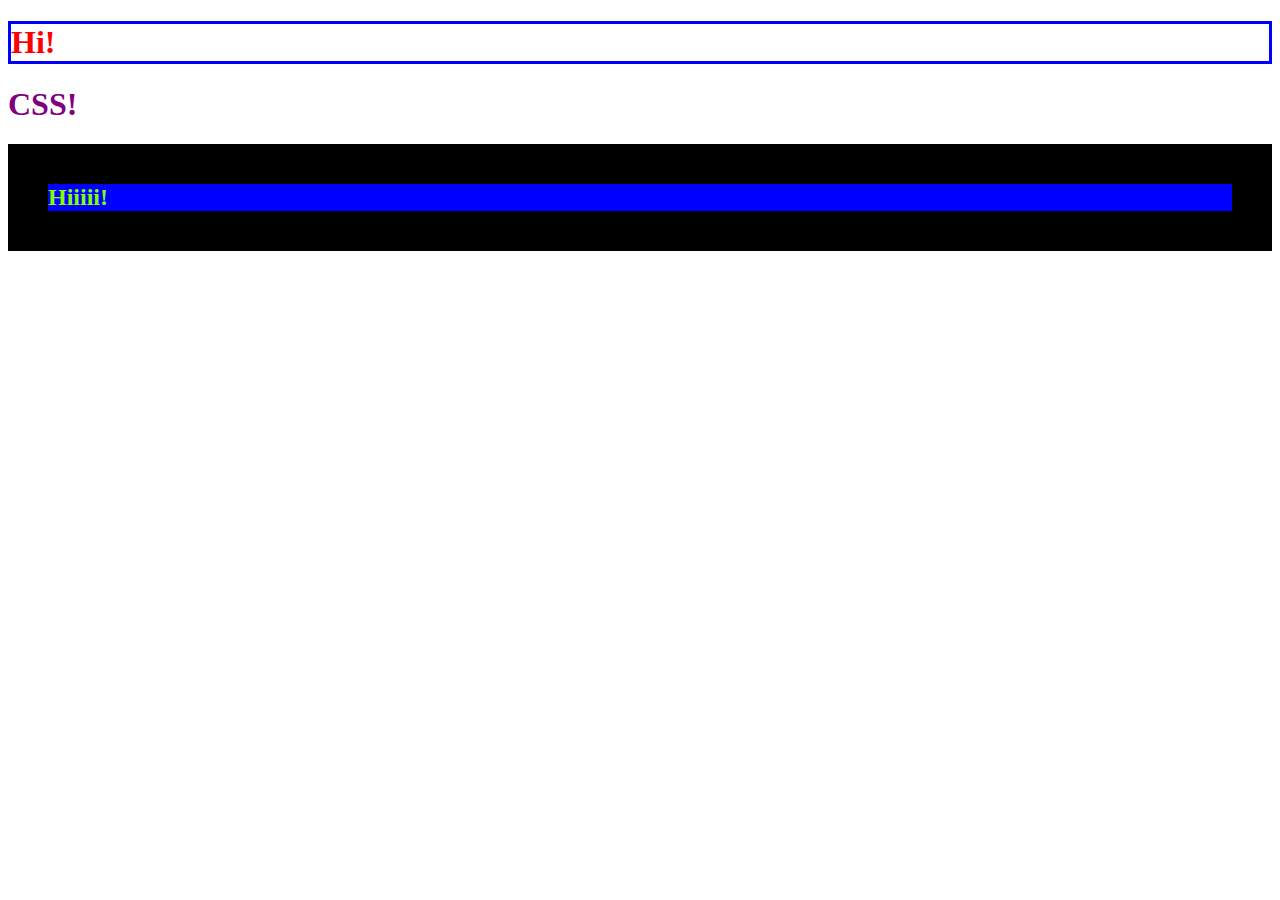
<file: 2.css-lesson/1.first-css/index.html>
<!DOCTYPE HTML>
<html lang="en">
    <head>
        <title>Learn CSS</title>
        <link rel="stylesheet" href="style.css">
        <style>
            h2{
                color:chartreuse;
                background: blue;
            }
        
        </style>
    </head>
    <body>
        <h1 style="color: red; border: 3px solid blue;">Hi!</h1>
        <h1 style="color: purple;">CSS!</h1>
        <h2>Hiiiii!</h2>
    </body>
</html>
</file>
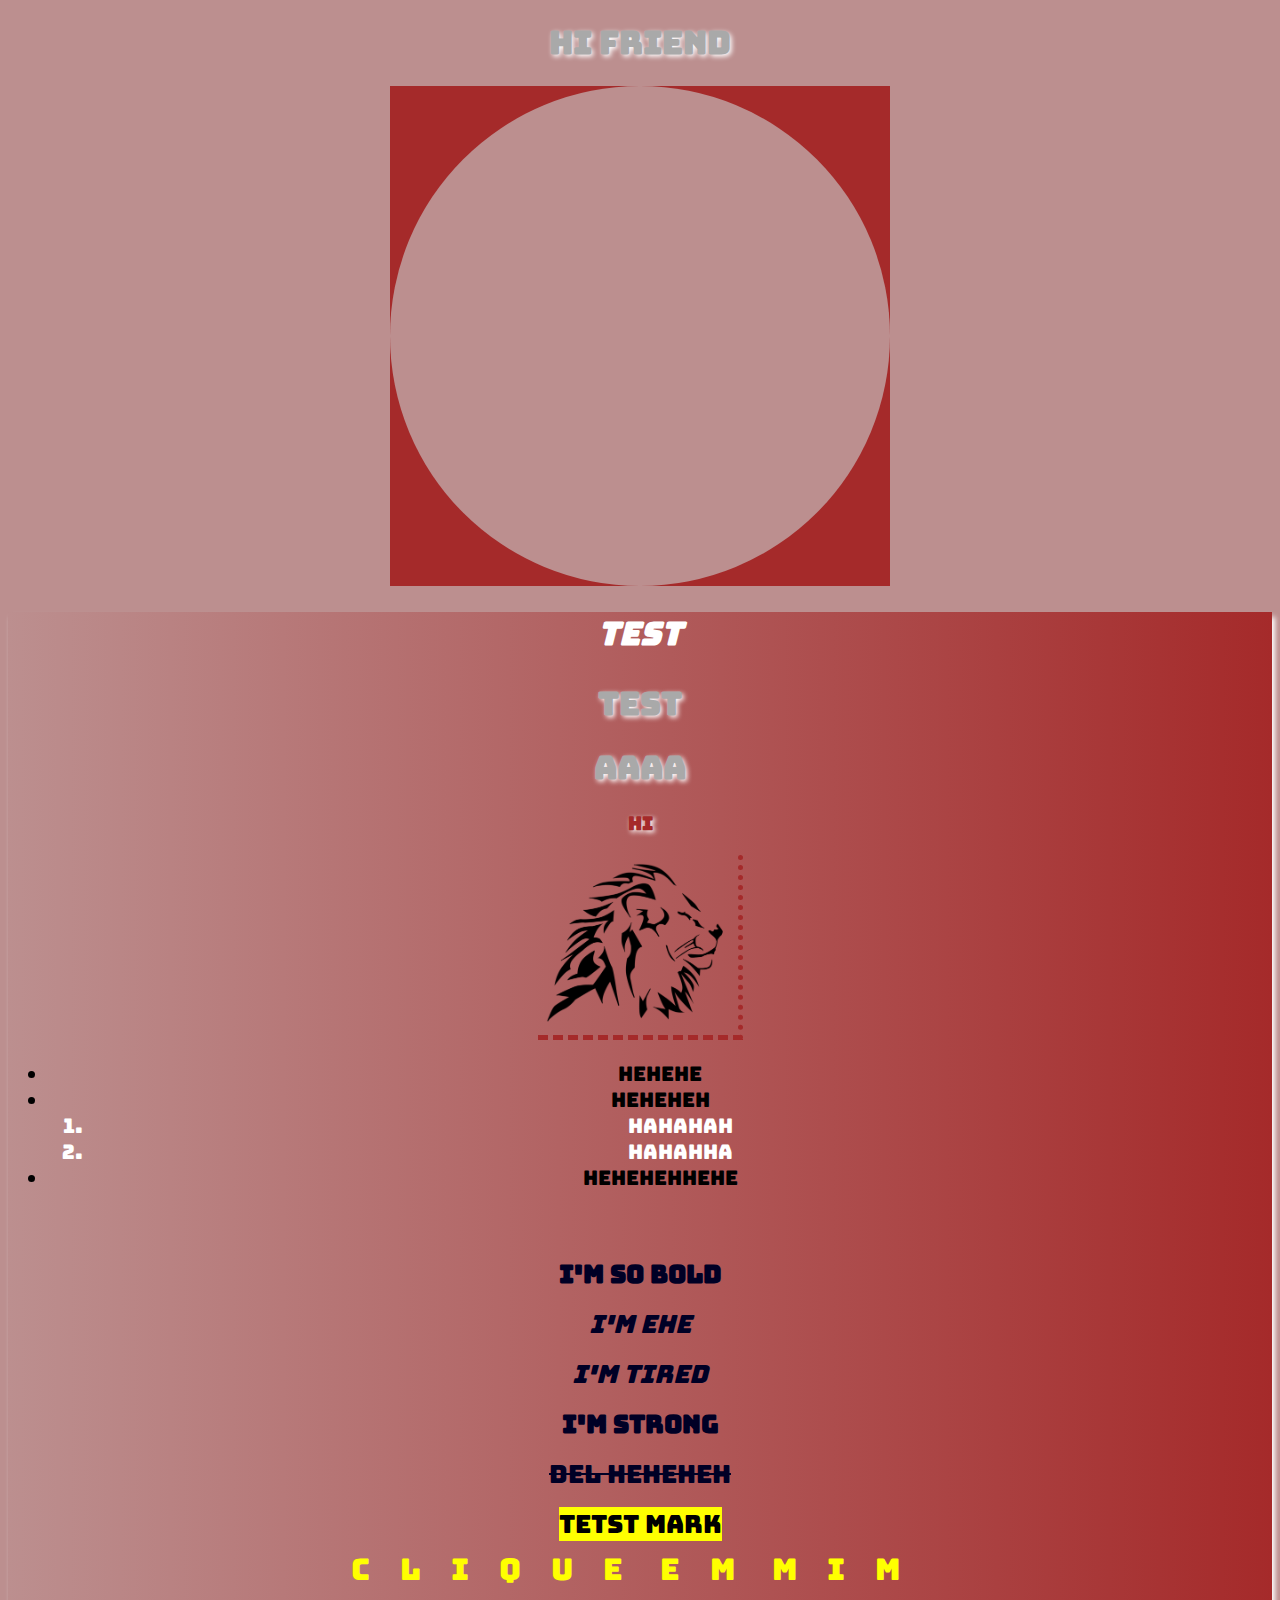
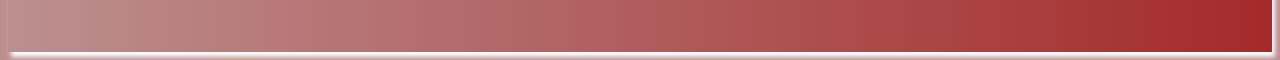
<file: 2.css-lesson/2.second-css/index.html>
<!DOCTYPE html>
<html>
    <head>
        <title>CSS Basic</title>
        <link rel="stylesheet" href="style.css">
        <link href="https://fonts.googleapis.com/css?family=Anton|Bungee|Inconsolata" rel="stylesheet">        
    </head>
    <body>
        
        <h1>Hi friend</h1>
        <div class="square">
            <div id="circle">
                <!-- AS IDS servem para interagir com JavaScript, use moderadamente! -->
            </div>
        </div>

        <div class="container">
            <h2>Test</h2>
            <h1 style="color:blue;">Test</h1>
            <h1>aaaa</h1>
            <h3>HI</h3>
            <div>
                <img src="lion.png" class="borderImg">
            </div>
            <ul>
                <li>HEHEHE</li>
                <li>HEHEHEH</li>
                <ol>
                    <li>HAHAHAH</li>
                    <li>HAHAHHA</li>
                </ol>
                <li>HEHEHEHHEHE</li>
            </ul>
            <br><br>
            <div class="teste">
                <div><b>I'm so bold</b></div>
                <div><I>I'm ehe</I></div>
                <div><em>I'm tired</em></div>
                <div><strong>I'm strong</strong></div>
                <div><del>DEL HEHEHEH</del></div>
                <div><mark>TETST MARK</mark></div>
            </div>
            <a href="#">Clique em mim</a>
            <br><br>

            <br><br>
        </div>
    </body>
</html>
</file>
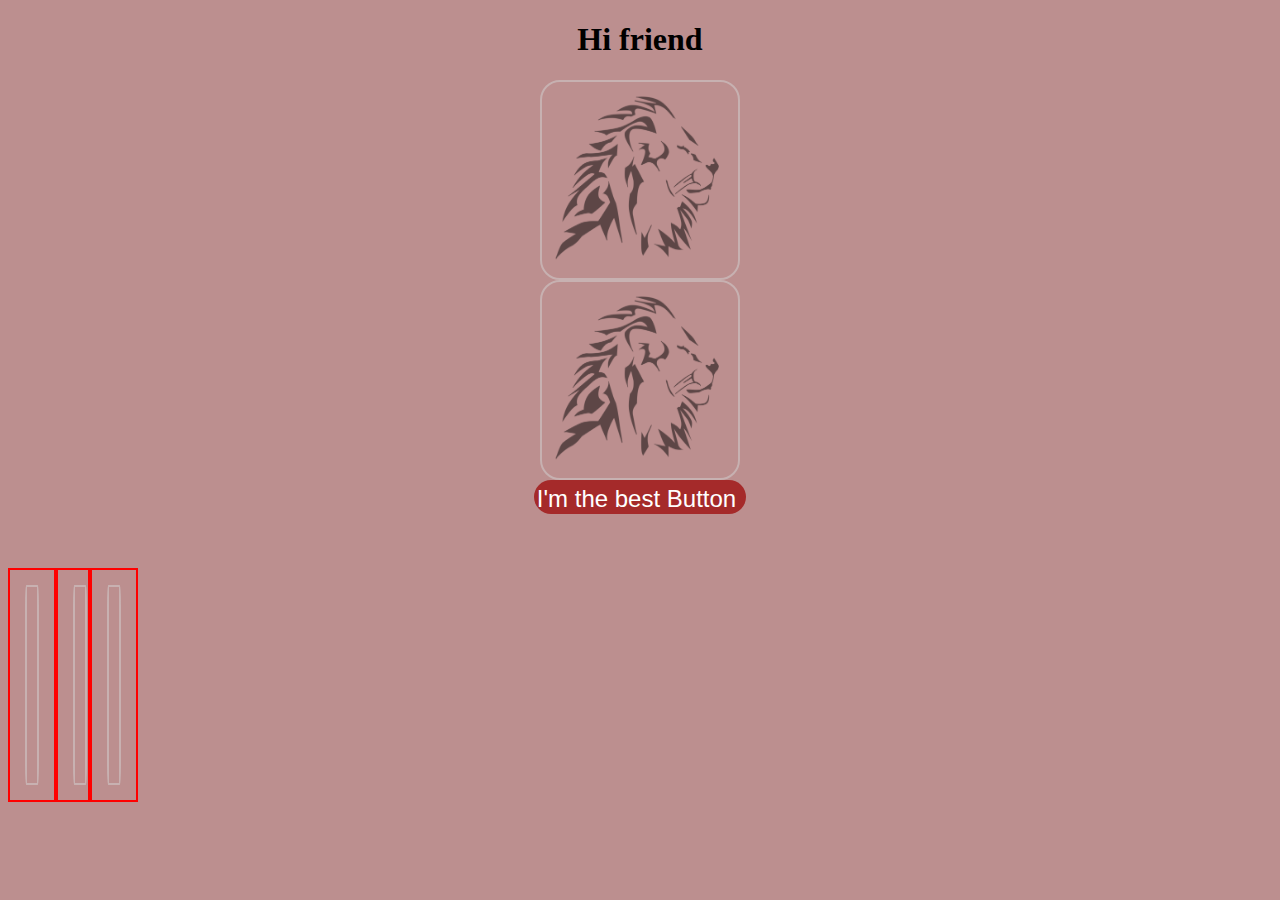
<file: 2.css-lesson/3.third-css/index.html>
<!DOCTYPE html>
<html>
    <head>
        <title>CSS Basic</title>
        <link rel="stylesheet" href="style.css">   
    </head>
    <body>
        <h1>Hi friend</h1>
        <div class="container">
            <div>
                <img src="lion.png" class="borderImg">
            </div>
            <div>
                <img src="lion.png" class="borderImg">
            </div>
            <button type="button" class="padding">I'm the best Button</button>
        </div>
        
        <br>
        <br>
        <br>


        <div class="row">
            <div class="col-9">
                <img src="lion.png" class="borderImg">
            </div>
            <div class="col-2">
                <img src="lion.png" class="borderImg">
            </div>
            <div class="col-12">
                <img src="lion.png" class="borderImg">
            </div>        
        </div>

    </body>
</html>
</file>
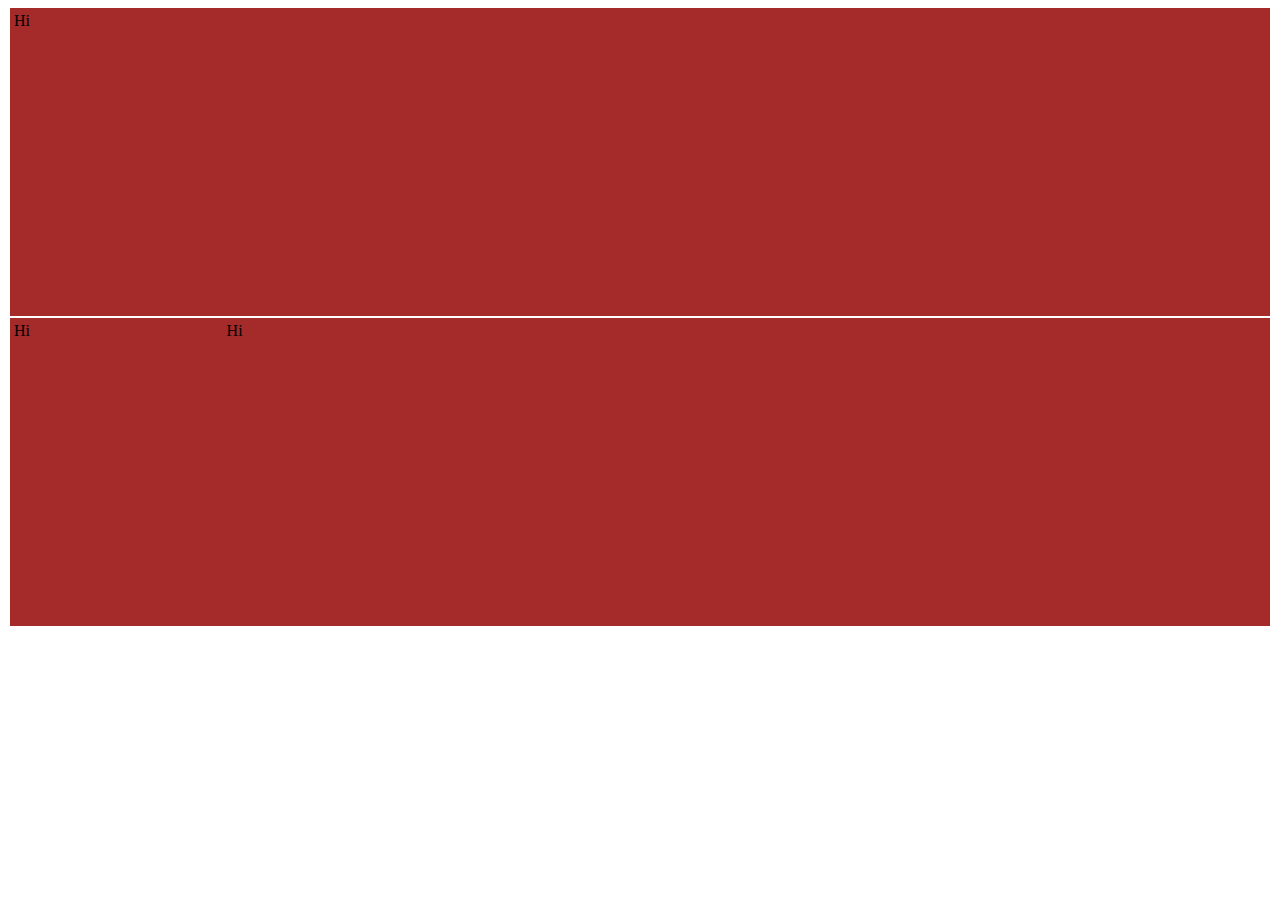
<file: 2.css-lesson/4.fourth-css/index.html>
<!DOCTYPE html>
<html>
    <head>
        <title>CSS Basic</title>
        <link rel="stylesheet" href="style.css">   
    </head>
    <body>
        <div class="row">
            <div class="col-12">
                <div class="Hi">Hi</div>
            </div>
        </div>
        <div class="row">
                <div class="col-2">
                   <div class="Hi">Hi</div>
                </div>
                <div class="col-10">
                   <div class="Hi">Hi</div>
                </div>
            </div>
    </body>
</html>
</file>
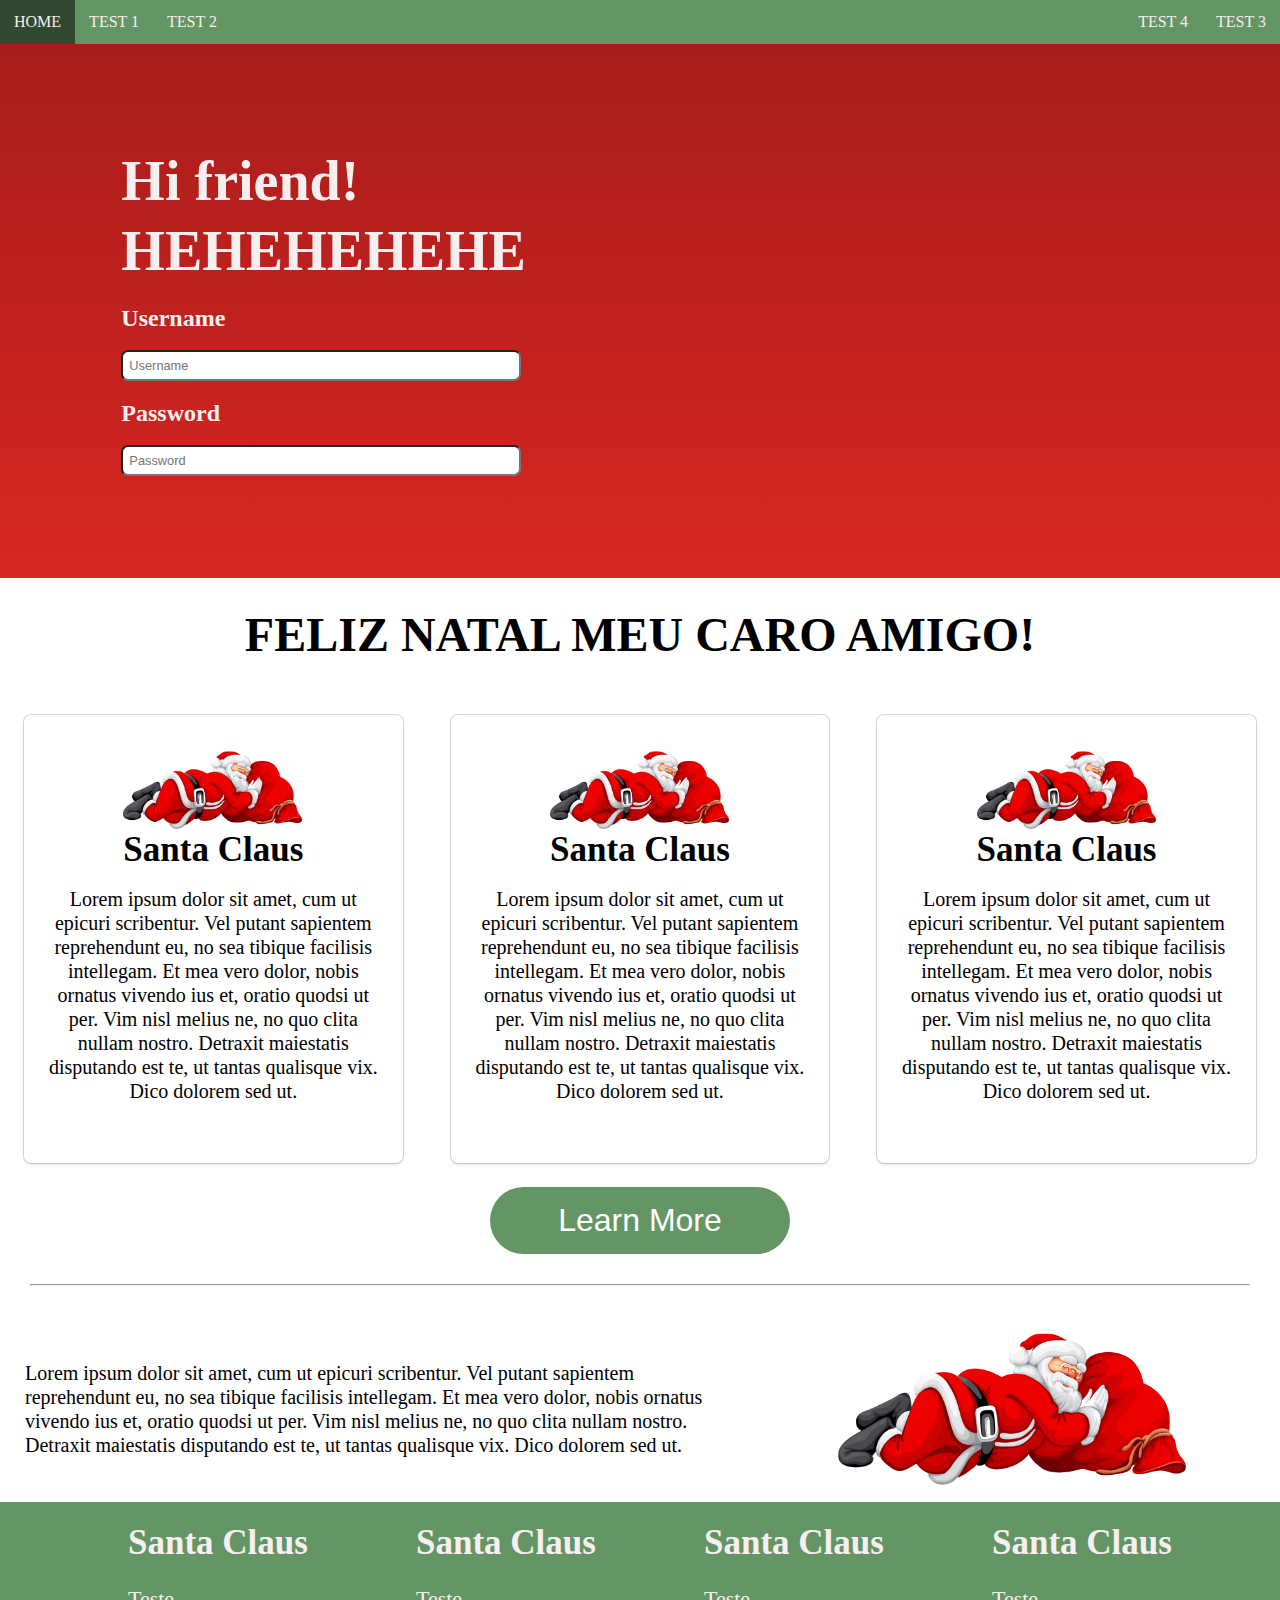
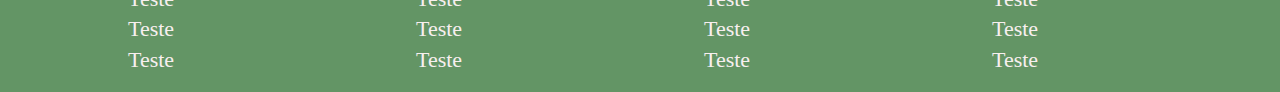
<file: 2.css-lesson/5.fifth-css/index.html>
<!DOCTYPE html>
<html>
    <head>
        <title>CSS Basic</title>
        <link rel="stylesheet" href="style.css">   
    </head>
    <body>
        <nav>
            <ul class="topnav" id="dropdownClick">
                <li><a href="#home">Home</a></li>
                <li><a href="#test1">Test 1</a></li>
                <li><a href="#test2">Test 2</a></li>
                
                <li class="topnav-right"><a href="#test3">Test 3</a></li>
                <li class="topnav-right"><a href="#test4">Test 4</a></li>
                <li class="drop-down-icon"><a href="javascript:void(0);" onclick="dropdownMenu()">&#9776;</a></li>
            </ul>
        </nav>


        <!-- é unico a utilização do id -->
        <div class="containter" id="section-1-gradient">
            <div class="row">
                <div clas="col-6">
                    <div  class="left-side-col">
                        <h1 class="large">Hi friend!</h1>
                        <h1 class="large">HEHEHEHEHE</h1>
                    </div>
                    <form>
                        <div class="left-side-col">
                            <h2>Username</h2>
                            <input class="inputbox" type="text" placeholder="Username">
                            <h2>Password</h2>
                            <input class="inputbox" type="text" placeholder="Password">
                        </div>
                    </form>
                </div>
                <div class="col-6">
                    <div class="right-side-col">
                        <div class="video-container">
                            <iframe width="560" height="315" src="https://www.youtube.com/embed/bgFSSPlzBl4" frameborder="0" gesture="media" allow="encrypted-media" allowfullscreen></iframe>
                        </div>
                    </div>
                </div>
            </div>
        </div>


        <header>
            <h1 class="section-2-header">FELIZ NATAL MEU CARO AMIGO!</h1>
        </header>
        <div class="container">
            <div class="row">

                <div class="col-4">
                    <div class="box">
                        <div class="icon">
                            <img src="icon.png" width="180px">
                        </div> 
                        <label> Santa Claus </label>
                        <p>Lorem ipsum dolor sit amet, cum ut epicuri scribentur. Vel putant sapientem reprehendunt eu, no sea tibique facilisis intellegam. Et mea vero dolor, nobis ornatus vivendo ius et, oratio quodsi ut per. Vim nisl melius ne, no quo clita nullam nostro. Detraxit maiestatis disputando est te, ut tantas qualisque vix. Dico dolorem sed ut.</p>
                    </div>
                </div>

                <div class="col-4">
                    <div class="box">
                        <div class="icon">
                            <img src="icon.png" width="180px">
                        </div> 
                        <label> Santa Claus </label>
                        <p>Lorem ipsum dolor sit amet, cum ut epicuri scribentur. Vel putant sapientem reprehendunt eu, no sea tibique facilisis intellegam. Et mea vero dolor, nobis ornatus vivendo ius et, oratio quodsi ut per. Vim nisl melius ne, no quo clita nullam nostro. Detraxit maiestatis disputando est te, ut tantas qualisque vix. Dico dolorem sed ut.</p>
                    </div>
                </div>

                <div class="col-4">
                    <div class="box">
                        <div class="icon">
                            <img src="icon.png" width="180px">
                        </div> 
                        <label> Santa Claus </label>
                        <p>Lorem ipsum dolor sit amet, cum ut epicuri scribentur. Vel putant sapientem reprehendunt eu, no sea tibique facilisis intellegam. Et mea vero dolor, nobis ornatus vivendo ius et, oratio quodsi ut per. Vim nisl melius ne, no quo clita nullam nostro. Detraxit maiestatis disputando est te, ut tantas qualisque vix. Dico dolorem sed ut.</p>
                    </div>
                </div>
            </div>
            <div class="row">
                <div class="col-12">
                    <button class="learn-more">
                        Learn More
                    </button>
                </div>
            </div>
        </div>

        <hr>

        <div class="container">
            <div class="row">
                <div class="col-7">
                    <article>
                        <p>
                          Lorem ipsum dolor sit amet, cum ut epicuri scribentur. Vel putant sapientem reprehendunt eu, no sea tibique facilisis intellegam. Et mea vero dolor, nobis ornatus vivendo ius et, oratio quodsi ut per. Vim nisl melius ne, no quo clita nullam nostro. Detraxit maiestatis disputando est te, ut tantas qualisque vix. Dico dolorem sed ut.
                        </p>
                    </article>
                </div>
                <div class="col-5 slope-icon">
                        <img src="icon.png" width="350px">
                </div>
            </div>
        </div>

        <footer class="footsy">
            <div class="row">
                <div class="col-3">
                    <h1>Santa Claus</h1>
                    <ul>
                        <li>Teste</li>
                        <li>Teste</li>
                        <li>Teste</li>
                    </ul>
                </div>
                <div class="col-3">
                    <h1>Santa Claus</h1>
                    <ul>
                        <li>Teste</li>
                        <li>Teste</li>
                        <li>Teste</li>
                    </ul>                    
                </div>
                <div class="col-3">
                    <h1>Santa Claus</h1>
                    <ul>
                        <li>Teste</li>
                        <li>Teste</li>
                        <li>Teste</li>
                    </ul>
                </div>
                <div class="col-3">
                    <h1>Santa Claus</h1>
                    <ul>
                        <li>Teste</li>
                        <li>Teste</li>
                        <li>Teste</li>
                    </ul>
                </div>
            </div>
        </footer>


        <script>

            function dropdownMenu(){
                var x = document.getElementById("dropdownClick");
                if(x.className === "topnav"){
                    x.className += " responsive";
                }
            }

        </script>    

    </body>
</html>
</file>
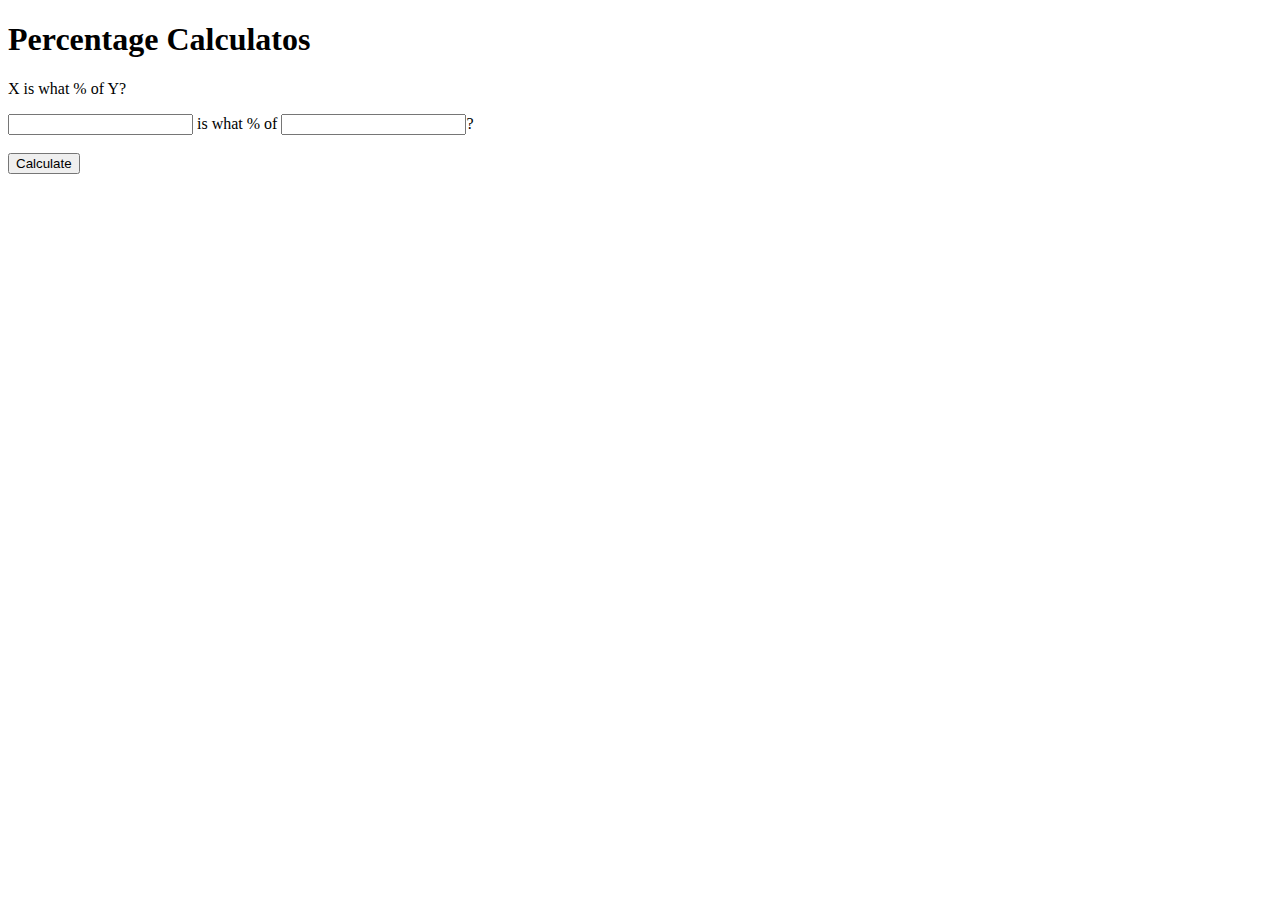
<file: 3.javascript-lesson/3.third-javascript/index.html>
<!DOCTYPE html>
<html>
    <head>

    </head>
    <body>
        <h1>Percentage Calculatos</h1>
        <p>X is what % of Y?</p>
        <form id="xIsWhatPercentOfy">
            <input type="text" id="num1">
            is what % of
            <input type="text" id="num2">?
            <br><br>
            <input type="submit" value="Calculate">
            <!-- <button onlclick="my()">-->
        </form>
        <h3 id="result"></h3>
        <script type="text/javascript" src="calc.js"></script>
    </body>
</html>
</file>
<file: 2.css-lesson/1.first-css/style.css>
h2{
    border: 40px solid black;
}
</file>
<file: 2.css-lesson/2.second-css/style.css>
html{
    font-family: 'Bungee', cursive;    
}

/*
    background-image: url();
    background-repeat: no-repeat;
    background-size: cover;
*/

body{
    background-color: rosybrown;
    text-align: center;

}

h1, h3{
    color: brown;
    text-align: center;
    text-shadow: 2px 2px 5px white ;
}

h1{
    color: darkgray !important;
}


h2{
    color:white;
    text-align: center;
    font-size: 2rem;
    font-style: italic;
    /*
    REM - é calculado em cima do valor da TAG Body, Html ou Navegador.
    EM - já utiliza no cálculo o valor do elemento pai, criando uma hierarquia no cálculo, tornando mais complexo o uso.
    rem significa 6x o tamanho padrão, se é 16 pixels, será 16*6 
    */
}

.square{
    width: 500px;
    height: 500px;
    background-color: brown;
    margin: auto;
}



#circle{
    background-color: rosybrown;
    width: 500px;
    height: 500px;
    border-radius: 50%;
    margin: auto;
}


.container{
    background: linear-gradient(to left, brown, rosybrown);
    box-shadow: 3px 5px 5px white;
}

.borderImg{
    width: 200px;
    margin: auto;
    border-right: 5px dotted brown; 
    border-bottom: 5px dashed brown;
}

/* pega qualquer li dentro do ul */
ul li{
    color: white;
    font-size: 20px;
}

/* um nível de filho, logo, não pega filhos dos filhos */
ul > li{
    color: black;
}




a{
    color: yellow;
    text-decoration: none;
    font-size: 30px;
    letter-spacing: 30px;
    word-spacing: -30px;
    text-transform: uppercase;
}

.teste{
    font-size: 25px;
    line-height: 2em;
    color: rgb(0, 0, 37);
}
</file>
<file: 2.css-lesson/3.third-css/style.css>
body{
    background-color: rosybrown;
    text-align: center;
}

img{
    max-width: 100%;
    height: auto;
    padding: 5px;
    opacity: 0.5;

    margin:auto;
    display: block;

    /* display: block;
    margin: auto;   */
}

 button{
     color: white;
     background: brown;
     border-radius: 20px;
     border: none;
     font-size: 24px;
     padding: 5px 10px 1px 3px;
 }

.borderImg{
    border-radius: 10%;
    /* border-radius: 100% */
    width: 200px;
    height: 200px;
    margin: auto;
    border: 2px solid lightgrey;
    padding: 5px;

    /* RESPONSE IMAGE */
}



.row{
    display: flex;
    width: 100px;
}

.row::after{
    display: block;
    clear: both;
    content: "";
}

.col-1 {width: 8.33%;}
.col-2 {width: 16.66%;}
.col-3 {width: 25%;}
.col-4 {width: 33.33%;}
.col-5 {width: 41.66%;}
.col-6 {width: 50%;}
.col-7 {width: 58.33%;}
.col-8 {width: 66.66%;}
.col-9 {width: 75%;}
.col-10 {width: 83.33%;}
.col-11 {width: 91.66%;}
.col-12 {width: 100%;}

*{
    box-sizing: border-box;
}

[class*="col-"]{
    border:2px solid red;
    padding: 15px;
    float: left;
}
</file>
<file: 2.css-lesson/4.fourth-css/style.css>
.row {
    display: flex;
  }
  
  .col-1 {width: 8.33%;}
  .col-2 {width: 16.66%;}
  .col-3 {width: 25%;}
  .col-4 {width: 33.33%;}
  .col-5 {width: 41.66%;}
  .col-6 {width: 50%;}
  .col-7 {width: 58.33%;}
  .col-8 {width: 66.66%;}
  .col-9 {width: 75%;}
  .col-10 {width: 83.33%;}
  .col-11 {width: 91.66%;}
  .col-12 {width: 100%;} 

  div{
      margin: 2px;
      background-color: brown;
  }

  .Hi{
     height: 300px;
  }
</file>
<file: 2.css-lesson/5.fifth-css/style.css>
/* ############ Default ############  */
nav, header, footer{
    display: block;
}

body{
    line-height: 1;
    margin: 0;
}

label{
    font-size: 35px;
    font-weight: 600;
}

p{
    font-size: 20px;
    line-height: 1.2;
}

hr{
    margin: 30px;
}

article p{
    font-size: 20px;
    padding: 25px;
}

.containter{
    width: 100%;
    margin: auto;
    padding-top: 8%;
    padding-bottom: 8%;
}

.row{
    width: 100%;
    display: flex;
    flex-wrap: wrap;
    /* Isso ajuda a flexibilizar */
    align-items: center;
    /* Itens posicionados no centro */
}

.row::after{
    display: table;
    clear: both;
    content: "";
}
  
.col-1 {width: 8.33%;}
.col-2 {width: 16.66%;}
.col-3 {width: 25%;}
.col-4 {width: 33.33%;}
.col-5 {width: 41.66%;}
.col-6 {width: 50%;}
.col-7 {width: 58.33%;}
.col-8 {width: 66.66%;}
.col-9 {width: 75%;}
.col-10 {width: 83.33%;}
.col-11 {width: 91.66%;}
.col-12 {width: 100%;} 

*{
    box-sizing: border-box;
}






/* ############ Nav ############ */

nav{
    width: 100%;
    margin: 0;
}

nav ul{
    background-color: #639565;
    overflow: hidden;
    /* Esconde quando a página é moldada */
    margin: 0;
    padding: 0;
}

ul.topnav li{
    list-style: none;
    float: left;
}

ul.topnav li.topnav-right{
    float: right;
    
}

ul.topnav li a{
    display: block;
    text-decoration: none;
    min-height: 16px;
    text-align: center;
    padding: 14px;
    text-transform: uppercase;
    color: #f7efef;
}

ul.topnav li a:hover{
    background: #314931;
    color: #f7efef;
}

ul.topnav li.drop-down-icon{
    display: none;
}








/* ############ Custom styles ############  */

#section-1-gradient{
    background: #d72621;
    background: -webkit-linear-gradient(#a81d1b, #d72621);
    background: -o-linear-gradient(#a81d1b, #d72621);
    background: -moz-linear-gradient(#a81d1b, #d72621);
    background: linear-gradient(#a81d1b, #d72621);
}

div.box{
    text-align: center;
    margin: 24px;
    padding: 36px 24px 40px 24px;
    border-radius: 7px;
    background-color: white;
    box-shadow: 0 0 0 1px rgba(0, 0, 0, .15),
    0 2px 3px 0 rgba(0, 0, 0,0.1);   
}

.slope-icon img{
    display: block;
    margin: auto;
}

button{
    font-size: 32px;
    font-weight: 700px;
    color: white;
    background-color: #639565;
    padding: 15px 68px;
    display: block;
    text-align: center;
    margin: 5px;
    border-radius: 70px;
    border-style: none;
}

button.learn-more{
    display: block;
    margin: auto;
}

div.icon{
    width: 100%;
}

.left-side-col{
    margin-left: 30%;
}

.right-side-col{
    margin-left: 35%;
}

h1.large{
    color:	#f7efef;
    font-size: 3.5rem; 
    margin: 0;
    line-height: 70px;
}

.section-2-header{
    font-size: 3rem;
    text-align: center;
}

form h2{
    color:	#f7efef;
}

input[type="text"]{
    font-size: 0.8rem;
    width: 400px;
    min-width: 100px;
    padding: 6px;
    border-radius: 7px;
}

footer.footsy{
    background-color: #639565;
    padding-left: 10% 
}

footer.footsy h1{
    color: #f7efef;
    font-size: 35px;
}

footer.footsy ul{
    list-style: none;
    text-align: left;
    padding-left: 0;
}

footer.footsy li{
    color: #f7efef;
    font-size: 22px;
    line-height: 1.4;
}




/* ############ Mobile ############ */

@media screen and (max-width: 680px){
    
    /*Selecionando quando a tela fica nessa medida*/
    ul.topnav li:not(:nth-child(1)) {
        /*Selecionando elemento e usando a negação, assim menos o primeiro filho*/
        display: none;
    }

    ul.topnav li.drop-down-icon{
        display: block;
        float: right;
    }


    ul.topnav.responsive li.drop-down-icon{
        position: absolute;
        top: 0;
        right: 0;
    }

    /* A parte do click do icone */

    ul.topnav.responsive{
        position: relative;
    }
    
    ul.topnav.responsive li{
        display: inline;
        float: none;
    }

    ul.topav.responsive li a{
        display: block;
        text-align: left;
    }
    
    article p{
        font-size: 20px;
    }

    .col-4, .col-6, .col-7, .col-5{
        width: 100%;
        margin: 0;
    }

    .col-3{
        width: 40%;
        display: block;
    }

    .slope-icon{
        margin: 30px;
    }

    div.slope-icon img{
        width: 100%;
    }

    h1.section-2-header{
        font-size: 50px;
    }

    div.box{
        padding: 5px;
        display: block;
    }

    div.left-side-col, div.right-side-col{
        margin: 15px;
    }

    input[type="text"]{
        width: 350px;
    }

    .video-container iframe{
        position: relative;
        width: 100%;
        margin: 0;
        overflow: hidden;
    }


}
</file>
